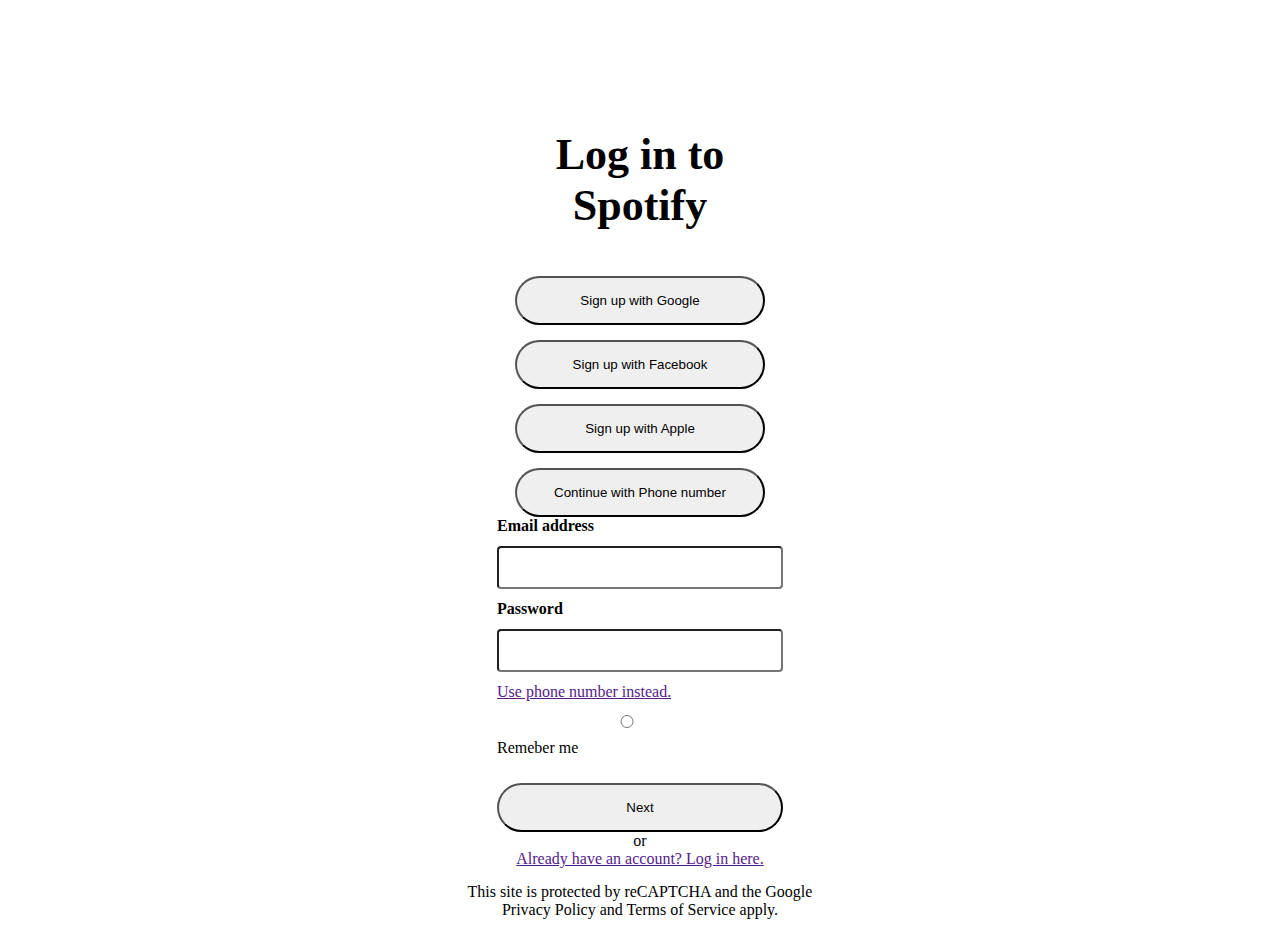
<file: login.html>
<!DOCTYPE html>
<html lang="en">

<head>
    <meta charset="UTF-8">
    <meta name="viewport" content="width=device-width, initial-scale=1.0">
    <title>Document</title>
    <link rel="stylesheet" href="signup.css">
</head>

<body>
    <div class="signupdiv">
        <img src="image/signuplogo.svg" alt="">
        <div class="wrp">
            <h1>Log in to Spotify</h1>
        </div>
    </div>

    <div class="signupform">
      
                <div class="other">
                    <button>Sign up with Google</button>
                    <button>Sign up with Facebook</button>
                    <button>Sign up with Apple</button>
                    <button>Continue with Phone number</button>

                </div>
                <form action="/login" method="post">
                    <label for="email">Email address</label>
                    <input type="text" id="email" name="email">
                    <label for="password">Password</label>
                    <input type="password" id="email" name="password">
                    <a href="">Use phone number instead.</a>
                    <input type="radio" >Remeber me
                    <button type="submit">Next</button>
                </form>
        
                    <span class="line">or</span>
        
            </div>

            <footer>
                <a href=""> Already have an account? Log in here.</a>
                <span>This site is protected by reCAPTCHA and the Google
                    Privacy Policy and Terms of Service apply.</span>

            </footer>
</body>

</html>
</file>
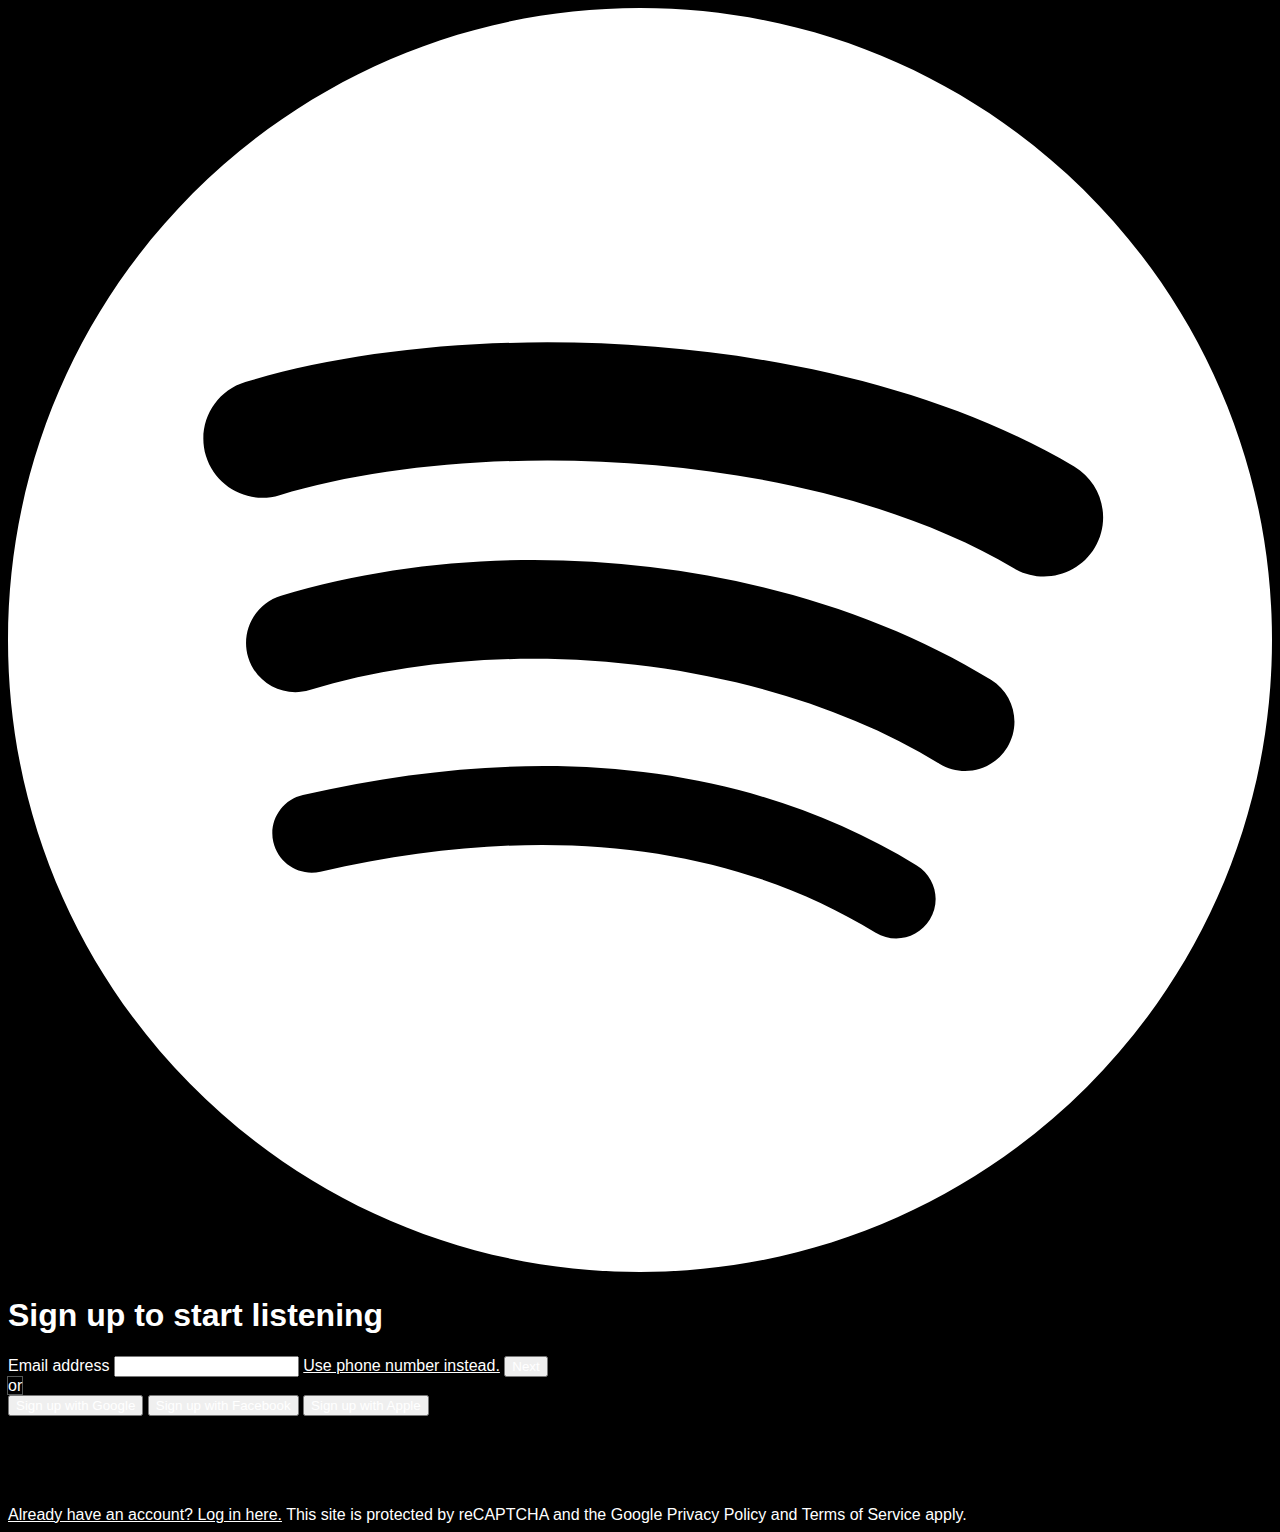
<file: signup.html>
<!DOCTYPE html>
<html lang="en">

<head>
    <meta charset="UTF-8">
    <meta name="viewport" content="width=device-width, initial-scale=1.0">
    <title>Document</title>
    <link rel="stylesheet" href="style.css">
</head>

<body>
    <div class="signupdiv">
        <img src="image/signuplogo.svg" alt="">
        <div class="wrp">
            <h1>Sign up to start listening</h1>
        </div>
    </div>

    <div class="signupform">
        <form action="">
            <label for="email">Email address</label>
            <input type="text" id="email">
            <a href="">Use phone number instead.</a>
            <button>Next</button>
        </form>

            <span class="line">or</span>

                <div class="other">
                    <button>Sign up with Google</button>
                    <button>Sign up with Facebook</button>
                    <button>Sign up with Apple</button>
                </div>
                <span>
                </span>

            </div>
            <footer>
                <a href=""> Already have an account? Log in here.</a>
                <span>This site is protected by reCAPTCHA and the Google
                    Privacy Policy and Terms of Service apply.</span>

            </footer>
</body>

</html>
</file>
<file: signup.css>
/* Signup  Page*/
.signupdiv{
    display: flex;
    flex-direction: column;
    align-items: center;
    justify-content: center;
    margin-top: 60px;
    font-size: 22px;
    }
    
    .signupdiv img{
        height: 40px;
        
    }
    .wrp{
        width: 22vw;
        text-align: center;
    }
    
    .signupform{
        display: flex;
        justify-content: center;
        align-items: center;
        flex-direction: column;
    }
    .signupform form{
        display: flex;
        flex-direction: column;
        gap: 11px;
    
    }
    
    .signupform label{
        font-weight: 700;
        font-size: 16px;
    }
    .signupform input{
        padding: 12px 16px;
        border-radius: 4px;
        width: 250px;
    }
    
    .signupform button{
        padding: 15px;
        border-radius: 28px;
        margin-top: 15px;
    }
    
    .other button{
        display: flex;
        flex-direction: column;
        text-align: center;
        align-items: center;
        justify-content: center;
    width: 250px;
    }
    footer{
        display: flex;
        flex-direction: column;
        gap: 15px;
        text-align: center;
        align-items: center;
        justify-content: center;
    }
    
    footer span{
    width: 30vw;
    }
    
    .line{
        padding: 0px 12px;
        position: relative;
        display: inline-block;
        background: var(--background-base, #ffffff);
    
    }
</file>
<file: style.css>
* {
    color: #fff;
    font-family: SpotifyMixUI, CircularSp-Arab, CircularSp-Hebr, CircularSp-Cyrl, CircularSp-Grek, CircularSp-Deva, sans-serif;
}

body {
    background-color: black;
    overflow: hidden;

}

.coverplay {
    display: flex;
    flex-direction: column;
}

/* siding */
.siding {
    display: flex;
    flex-direction: row;
    height: 100%;
    width: 101%;

}

/* Navigation bar */

nav {
    height: 98vh;
    min-width: 23vw;
    border-radius: 2px;
    list-style: none;


}


ul {
    list-style: none;
    display: flex;
    flex-direction: column;
    gap: 20px;
    padding: 16px 16px;
    background-color: #121212;
    border-radius: 10px;
    margin: 0px;


}

ul li {
    display: flex;
    align-items: center;
    font-size: 16px;
    font-weight: 600;
    display: flex;
    gap: 20px;
}

ul li img {
    height: 25px;
}


.cont {
    background-color: #121212;
    padding: 15px;
    height: 89vh;
}

.container {
    height: 25vh;
    width: 20vw;
    overflow: scroll;
    overflow-x: hidden;
    padding: 10px 10px 10px 10px;
}

.main {
    font-size: 17px;
    /* padding: 21px; */
    display: flex;
    align-items: center;
    gap: 12px;
    font-weight: 600;

}



.card {
    min-height: 15vh;
    max-width: 29vw;
    font-size: 16px;
    font-weight: 700;
    outline: 2px solid black;
    padding: 21px;
    border-radius: 10px;
    margin-top: 20px;
    background-color: #1f1f1f;
    text-wrap: 30px;


}

.card p {
    font-size: 13px;

}

.card button {
    padding: 6px 10px 7px 10px;
    border-radius: 16px;
    font-size: 13px;
    font-weight: 800;
    color: #121212;
    border: none;
}

.playcard {
    height: 50px;
    width: 50px;
    background-color: rgb(0, 255, 0);
    /* top: 50%; Center vertically */
    border-radius: 50%;
    display: flex;
    align-items: center;
    justify-content: center;

}

.playcard img {
    height: 25px !important;
    width: 23px !important;

}


.grids_main {
    display: grid;
    list-style: none;
    grid-template-columns: 1fr 1fr 1fr;
    font-size: 12px;
    font-weight: 600;
    padding: 20px;
}

@media only screen and (max-width: 996px) {
    .grids_main {
        grid-template-columns: 1fr 1fr;
    }

}


@media only screen and (max-width: 732px) {
    .grids_main {
        grid-template-columns: 1fr;
    }


}

@media only screen and (max-width: 783px) {
    .player {
        margin-left: 10px !important;
    }

}


@media only screen and (max-width: 637px) {

    .controls {
        width: 110px;
        font-size: small;
    }
}

@media only screen and (max-width: 759px) {
    .player {
        margin-left: 0px !important;
    }

}

@media only screen and (max-width: 638px) {
    nav {

        position: absolute;
        min-width: 26%; 
        left: -100%;
        transition: all 1s 1s ease-out;
    z-index: 1;
  }

    .bar {

        width: 84vw !important;
    }


    .player {
        width: 91% !important;
        margin-left: 11px !important;


    }
    .artistcard {
     position: none;
    }
}


@media only screen and (max-width: 439px) {

.player {
    height: 11% !important;
    width: 87% !important;
}

.progress-bar {
        width: calc(100% - 12%) !important;
    bottom: 33px !important;

}
.audioControls img{
    height: 20px;
}

}

.grids_place a {
    padding: 10px;

}


.main_language {
    margin-top: 21px;
    display: flex;
    align-items: center;
    gap: 5px;
    border-radius: 20px;
    border: 1px solid;
    background-color: black;
    padding: 5px;
    width: 85px;
    font-size: 14px;
}

/* Bar */



.Rcontainer {

    width: 98vw;
    height: 98vh;

    overflow: scroll;
    overflow-x: hidden;

    background-color: #1d1d1d;
    margin-left: 7px;
    /* position: relative; */

}

/* width */
::-webkit-scrollbar {
    width: 16px;
    border-radius: 30px;

}


::-webkit-scrollbar-thumb {
    background: #3131312d;
}

.Rcontainer::-webkit-scrollbar-thumb {

    background: #31313186;

}

::-webkit-scrollbar-thumb:hover {
    background: #555;
}



.bar {
    display: flex;
    list-style: none;
    /* margin-left: 1px; */
    height: 45px;
    padding: 5px 30px 5px 30px;
    justify-content: space-between;
    margin-bottom: 1px;
    background: #101010;
    /* border-radius: 10px; */
    width: 69vw;

}



.bar .arrows {
    display: flex;
    gap: 20px;
    align-items: center;
}

.bar img {
    height: 20px;

}

.arr {
    height: 25px;
    background: black;
    border-radius: 30px;
    width: 25px;
    display: flex;
    align-items: center;
    justify-content: space-around;
}

.buttons {
    display: flex;
    /* gap: 20px; */
    font-weight: 700;
}

.buttons button {
    padding: 10px 25px;
    border-radius: 26px;
    font-size: 16px;
    background: #101010;
    border: none;
    font-weight: 700;
}

.buttons button:nth-child(1):hover {
    font-weight: 800;
}

.buttons button:nth-child(2) {
    background-color: white;
    color: black;
}

/* Right side */
.right {
    display: flex;
    margin-left: 10px;
    padding: 10px;
    list-style: none;
    justify-content: space-between;
    flex-direction: column;
    width: 73vw;
    height: 85vh;
}



.right .liartist {
    font-size: 24px;
    font-weight: 700;
    letter-spacing: -1px;
}

.right a {
    text-decoration: none;
    font-size: 15px;
    color: #b3b3b3;
    font-weight: 600;
    letter-spacing: -1px;
}

.option {
    display: flex;
    justify-content: space-between;
    padding-bottom: 10px;
    padding-top: 10px;
    padding-right: 35px;

}



.play {
    height: 50px;
    width: 50px;
    background-color: rgb(0, 255, 0);
    position: absolute;
    /* Ensure this is absolute */
    top: 50%;
    /* Center vertically */
    left: 80%;
    /* Center horizontally */
    transform: translate(-50%, -50%);
    /* Offset the position */
    border-radius: 50%;
    display: flex;
    align-items: center;
    justify-content: center;
    opacity: 0;
    animation-name: example;
    animation-duration: 2s;
}

.play img {
    height: 25px !important;
    width: 23px !important;
    box-shadow: none !important;

}


@keyframes example {
    0% {
        margin-top: 30px;
        opacity: 1;
    }

    100% {
        margin-top: 0px;
        opacity: 1;
    }
}

.artist {
    display: flex;
    flex-direction: row;
    gap: 10px;
    font-family: SpotifyMixUI, CircularSp-Arab, CircularSp-Hebr, CircularSp-Cyrl, CircularSp-Grek, CircularSp-Deva, sans-serif;

}



.artistcard {
    height: 200px;
    width: 134px;
    padding: 10px;
    display: flex;
    justify-content: center;
    flex-direction: column;
    gap: 20px;
    /* position: relative; */
    /* Add this */
}


.artistcard:hover {
    background-color: rgb(44 45 46 / 65%);
    border-radius: 10px;
}


.artistcard img {
    border-radius: 50%;
    height: 138px;
    width: 133px;
    box-shadow: 0px 1px 10px;
    color: black;
}


.nameartist {
    display: flex;
    flex-direction: column;
    gap: 1px;
}

.nameartist p {
    display: flex;
    align-items: center;
    margin: 0px;
    font-size: small;
    color: rgb(133 124 124);
}

/* Second ,Third  Section */

.albumoption {
    display: flex;
    align-items: center;
    justify-content: space-between;
    padding-bottom: 20px;
    padding-top: 30px;
    padding-right: 40px;

}

.option_album {
    display: flex;
    align-items: center;
    font-size: 24px;
    font-weight: 700;
    letter-spacing: -1px;
    padding-right: 35px;

}

.option_album a {
    text-decoration: none;
    font-size: 15px;
    color: #b3b3b3;
    font-weight: 600;
    letter-spacing: -1px;
}

.albumcard {
    height: 200px;
    width: 134px;
    padding-top: 10px;
    padding-left: 10px;
    padding-bottom: 10px;
    padding-right: 10px;
    display: flex;
    justify-content: center;
    flex-direction: column;
    gap: 5px;
}

.albumcard img {
    box-shadow: 0px 1px 10px;
    color: black;
}

.namealbum {
    display: flex;
    flex-direction: column;
    gap: 2px;
}

.namealbum p {
    display: flex;
    align-items: center;
    margin: 0px;
    font-size: 12px;
    color: rgb(133 124 124);
    word-wrap: break-word;
}

.albumcard:hover {
    background-color: rgb(44 45 46 / 65%);
    border-radius: 10px;
}

/* footer */

footer {
    margin-top: 90px;
}

.grid_cont {
    display: grid;
    grid-template-columns: 1fr 1fr 1fr 1fr 1fr;
}

footer .foo {
    display: flex;
    flex-direction: column;
    gap: 10px;
}

footer .foo span {
    font-weight: 600;
}

footer .foo a {
    color: #b4b2b2;
    text-decoration: none;
}

.foolinks {
    padding-left: 40px;
    display: flex;
    gap: 20px;
}

.foolinks div {
    height: 39px;
    width: 39px;
    border-radius: 30px;
    background-color: rgba(37, 39, 39, 0.37);
    display: flex;
    align-items: center;
    justify-content: center;
}

.line {
    width: 100%;
    margin-top: 40px;
    margin-bottom: 40px;

    outline: 1px solid rgba(231, 238, 238, 0.37);
}

.footer_spotify {
    margin-top: 90px;
    margin-bottom: 70px;

}

.player {
    height: 8%;
    width: 67%;
    background-color: #121212;
    top: 88%;
    /* margin-top: 9px; */
    display: flex;
    flex-direction: column;
    padding: 8px;
    position: fixed;
    border-radius: 5px;
    margin-left: 25px;
}

.playdur {

    display: flex;
    align-items: center;
    justify-content: space-evenly;
    gap: 10%;
}

.audioControls{
    display: flex;
    gap: 13px;
}

.player img {
    height: 30px;
    cursor: pointer;
}


.dur {
    /* padding-left: 189px; */
    display: flex;

}

.progress-bar {
    width: 95%;
    height: 5px;
    background-color: #ddd;
    position: absolute;
    bottom: 13px;
    cursor: pointer;
    margin-left: 10px;

}

.playdur span {
    left: 0;
}



.circle {
    background-color: #fff;
    border-radius: 30px;
    height: 20px;
    width: 20px;
    position: relative;
    bottom: 7px;
}
</file>
